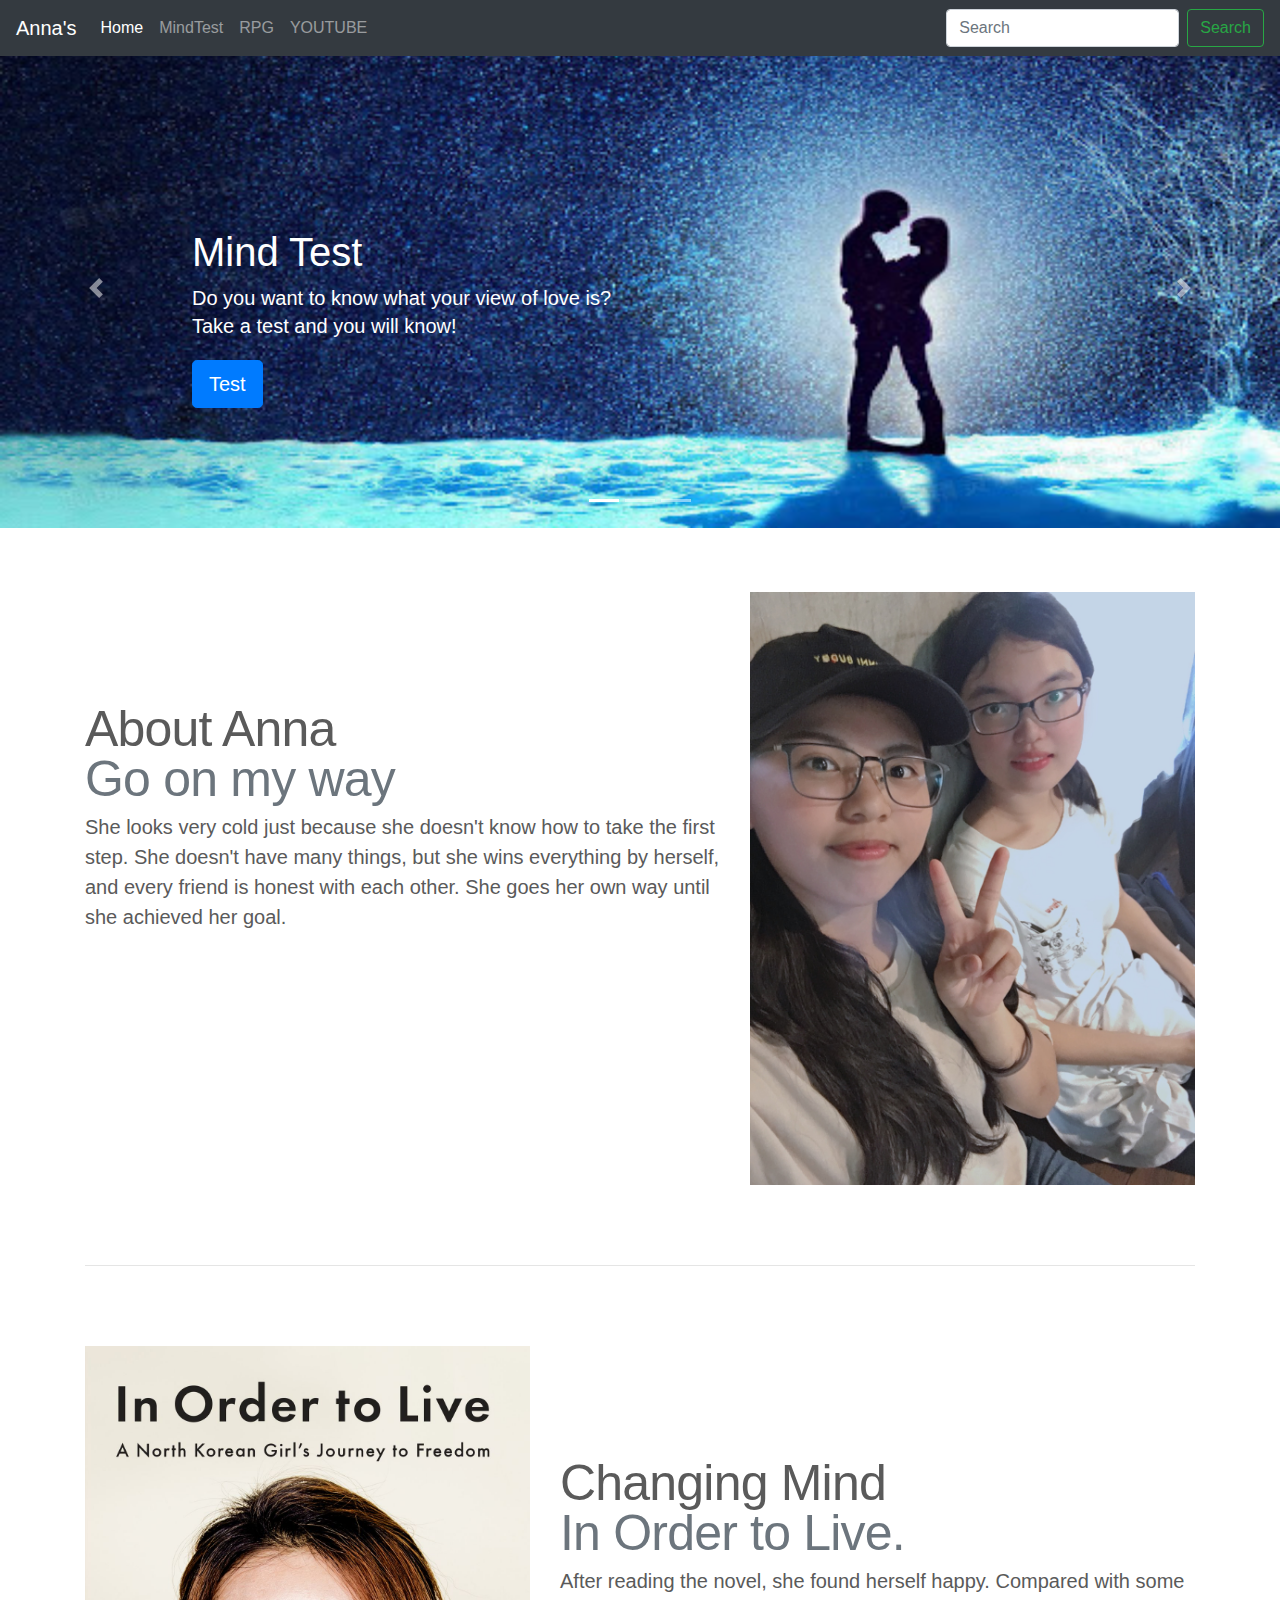
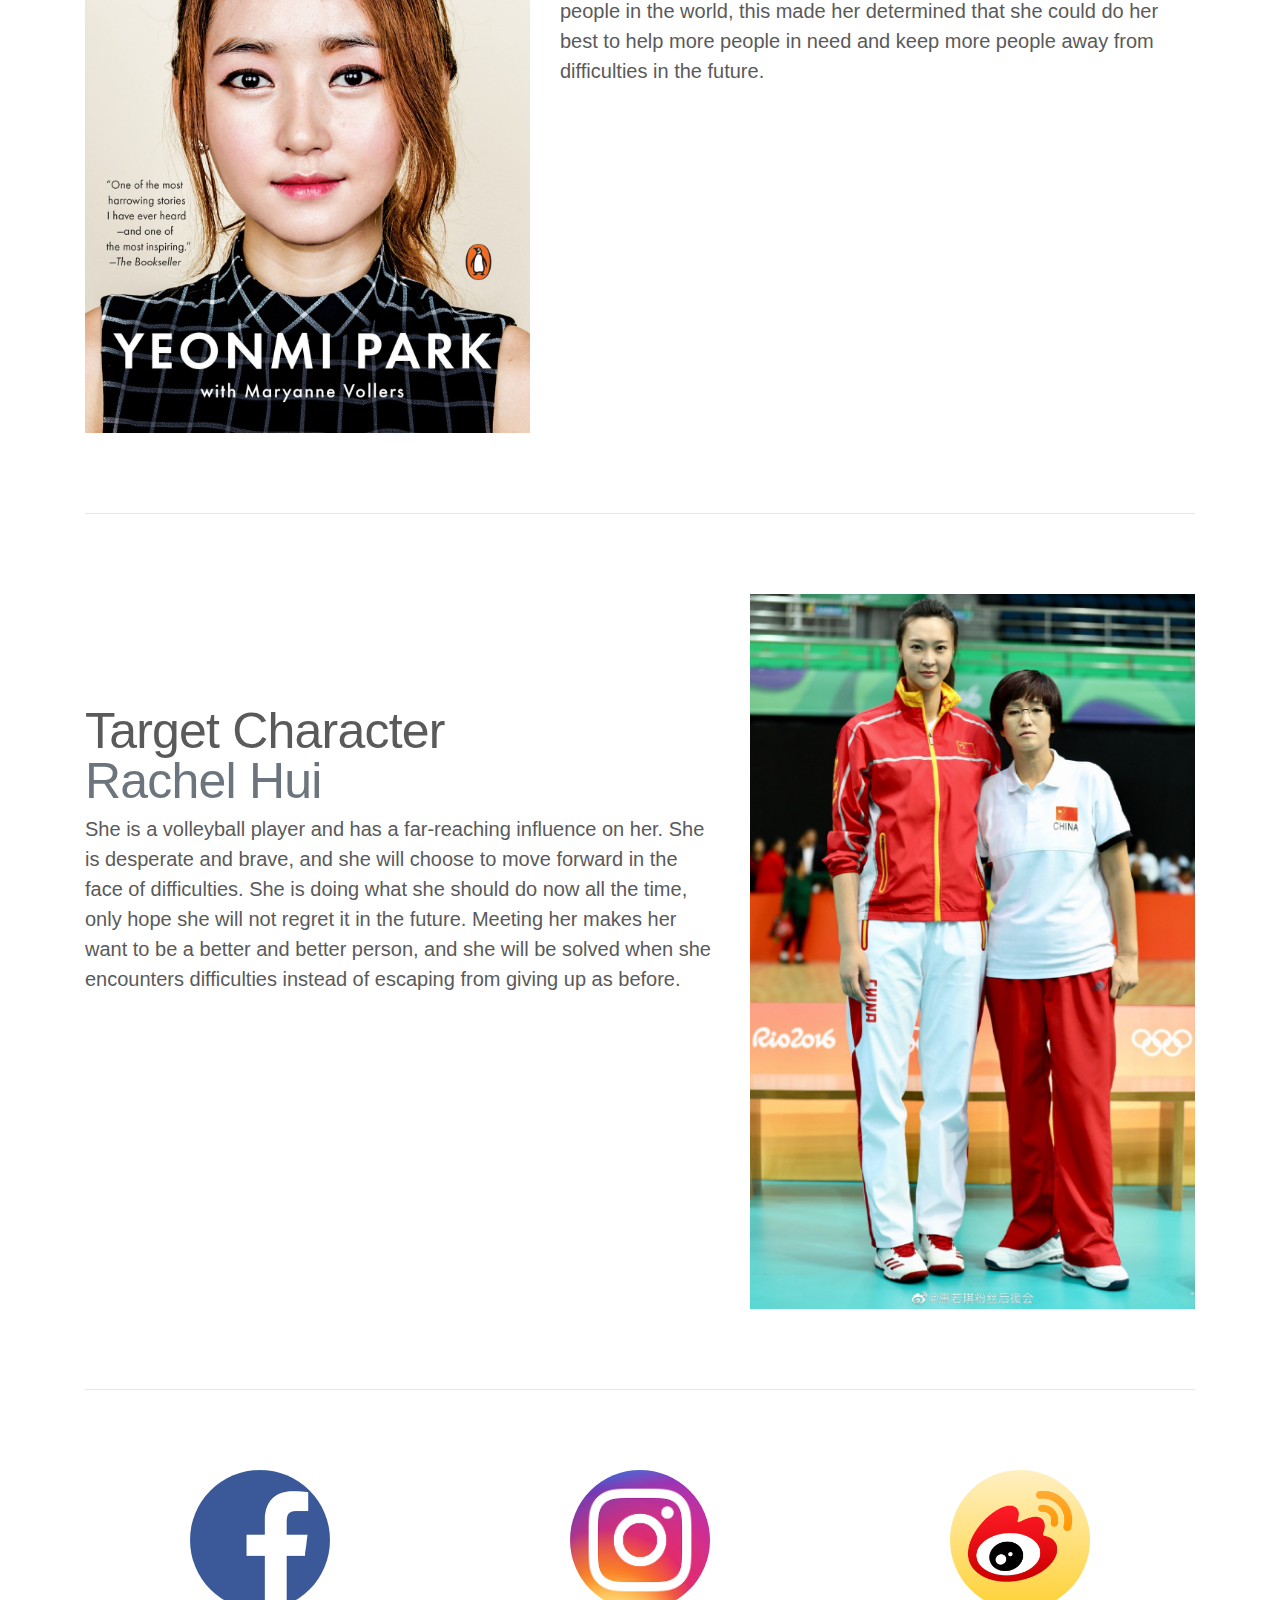
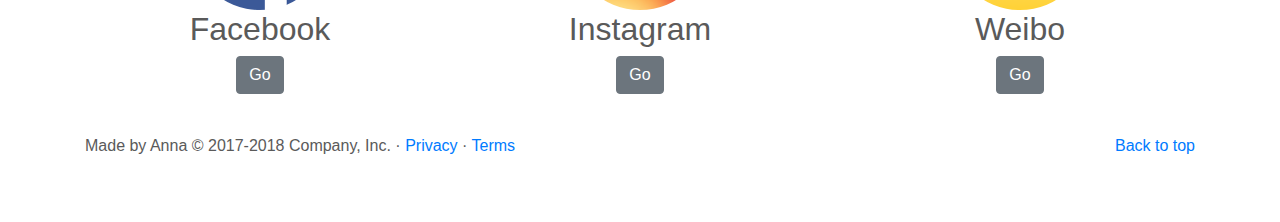
<file: index.html>
<!doctype html>
<html lang="en">
  <head>
    <meta charset="utf-8">
    <meta name="viewport" content="width=device-width, initial-scale=1, shrink-to-fit=no">
    <meta name="description" content="">
    <meta name="author" content="">
    <link rel="icon" href="favicon.ico">

    <title>Anna's Web</title>

    <!-- Bootstrap core CSS -->
    <link href="dist/css/bootstrap.min.css" rel="stylesheet">

    <!-- Custom styles for this template -->
    <link href="carousel.css" rel="stylesheet">
  </head>
  <body>

    <header>
      <nav class="navbar navbar-expand-md navbar-dark fixed-top bg-dark">
        <a class="navbar-brand" href="#">Anna's</a>
        <button class="navbar-toggler" type="button" data-toggle="collapse" data-target="#navbarCollapse" aria-controls="navbarCollapse" aria-expanded="false" aria-label="Toggle navigation">
          <span class="navbar-toggler-icon"></span>
        </button>
        <div class="collapse navbar-collapse" id="navbarCollapse">
          <ul class="navbar-nav mr-auto">
            <li class="nav-item active">
              <a class="nav-link" href="#">Home<span class="sr-only">(current)</span></a>
            </li>
            <li class="nav-item">
              <a class="nav-link" href="mindtest.html">MindTest</a>
            </li>
            <li class="nav-item">
              <a class="nav-link" href="RPG.html">RPG</a>
            </li>
            <li class="nav-item">
              <a class="nav-link" href="YOUTUBE.html">YOUTUBE</a>
            </li>
          </ul>
          <form class="form-inline mt-2 mt-md-0">
            <input class="form-control mr-sm-2" type="text" placeholder="Search" aria-label="Search">
            <button class="btn btn-outline-success my-2 my-sm-0" type="submit">Search</button>
          </form>
        </div>
      </nav>
    </header>

    <main role="main">

      <div id="myCarousel" class="carousel slide" data-ride="carousel">
        <ol class="carousel-indicators">
          <li data-target="#myCarousel" data-slide-to="0" class="active"></li>
          <li data-target="#myCarousel" data-slide-to="1"></li>
          <li data-target="#myCarousel" data-slide-to="2"></li>
        </ol>
        <div class="carousel-inner">
          <div class="carousel-item active">
            <img class="first-slide" src="assets/img/unnamed (1).jpg" alt="First slide">
            <div class="container">
              <div class="carousel-caption text-left">
                <h1>Mind Test</h1>
                <p>Do you want to know what your view of love is? <br>Take a test and you will know!</p>
                <p><a class="btn btn-lg btn-primary" href="mindtest.html" role="button">Test</a></p>
              </div>
            </div>
          </div>
          <div class="carousel-item">
            <img class="second-slide" src="assets/img/20150925_094240.jpg" alt="Second slide">
            <div class="container">
              <div class="carousel-caption">
                <h1>RPG</h1>
                <p>Do you want to know what your view of love is?<br>Take a test and you will know!</p>
                <p><a class="btn btn-lg btn-primary" href="RPG.html" role="button">Play</a></p>
              </div>
            </div>
          </div>
          <div class="carousel-item">
            <img class="third-slide" src="assets/img/pngtree-music-dream-piano-training-background-image_232488.jpg" alt="Third slide">
            <div class="container">
              <div class="carousel-caption text-right">
                <h1>YouTube</h1>
                <p>Do you want to experience no advertising interference? <br>Click in and experience it now!</p>
                <p><a class="btn btn-lg btn-primary" href="YOUTUBE.html" role="button">Clicking</a></p>
              </div>
            </div>
          </div>
        </div>
        <a class="carousel-control-prev" href="#myCarousel" role="button" data-slide="prev">
          <span class="carousel-control-prev-icon" aria-hidden="true"></span>
          <span class="sr-only">Previous</span>
        </a>
        <a class="carousel-control-next" href="#myCarousel" role="button" data-slide="next">
          <span class="carousel-control-next-icon" aria-hidden="true"></span>
          <span class="sr-only">Next</span>
        </a>
      </div>
      


      <!-- Marketing messaging and featurettes
      ================================================== -->
      <!-- Wrap the rest of the page in another container to center all the content. -->

      <div class="container marketing">

        <!-- START THE FEATURETTES -->

        <!--<hr class="featurette-divider">-->

        <div class="row featurette">
          <div class="col-md-7">
            <h2 class="featurette-heading">About Anna<br> <span class="text-muted">Go on my way</span></h2>
            <p class="lead">She looks very cold just because she doesn't know how to take the first step. She doesn't have many things, but she wins everything by herself, and every friend is honest with each other. She goes her own way until she achieved her goal.</p>
          </div>
          <div class="col-md-5">
            <img class="featurette-image img-fluid mx-auto" src="assets/img/0.jpeg" data-src="holder.js/500x500/auto" alt="Generic placeholder image">
          </div>
        </div>

        <hr class="featurette-divider">

        <div class="row featurette">
          <div class="col-md-7 order-md-2">
            <h2 class="featurette-heading">Changing Mind<br><span class="text-muted">In Order to Live.</span></h2>
            <p class="lead">After reading the novel, she found herself happy. Compared with some people in the world, this made her determined that she could do her best to help more people in need and keep more people away from difficulties in the future.</p>
          </div>
          <div class="col-md-5 order-md-1">
            <img class="featurette-image img-fluid mx-auto" src="assets/img/in-order-to-live.jpg"data-src="holder.js/500x500/auto" alt="Generic placeholder image">
          </div>
        </div>

        <hr class="featurette-divider">

        <div class="row featurette">
          <div class="col-md-7">
            <h2 class="featurette-heading">Target Character<br><span class="text-muted">Rachel Hui</span></h2>
            <p class="lead">She is a volleyball player and has a far-reaching influence on her. She is desperate and brave, and she will choose to move forward in the face of difficulties. She is doing what she should do now all the time, only hope she will not regret it in the future. Meeting her makes her want to be a better and better person, and she will be solved when she encounters difficulties instead of escaping from giving up as before.</p>
          </div>
          <div class="col-md-5">
            <img class="featurette-image img-fluid mx-auto" src="assets/img/oRlNv2ve6a0Zapm5M5hehU8lg0a4eJei96Ol-vejpfo.jpg"data-src="holder.js/500x500/auto" alt="Generic placeholder image">
          </div>
        </div>
        <hr class="featurette-divider">
        <!-- Three columns of text below the carousel -->
        <div class="row">
         <div class="col-lg-4">
            <img class="rounded-circle" src="assets/img/fb.png" alt="Generic placeholder image" width="140" height="140">
            <h2>Facebook</h2>
            <p><a class="btn btn-secondary" href="https://www.facebook.com/anna901228/" role="button">Go</a></p>
          </div><!-- /.col-lg-4 -->
          <div class="col-lg-4">
						<img class="rounded-circle" src="assets/img/20201007114742_1_instagram-appicon-aug2017.png" alt="Generic placeholder image" width="140" height="140">
            <h2>Instagram</h2>
            <p><a class="btn btn-secondary" href="https://www.instagram.com/anna_chen_1228/">Go</a></p>
          </div><!-- /.col-lg-4 -->
          <div class="col-lg-4">
            <img class="rounded-circle" src="assets/img/unnamed.png" alt="Generic placeholder image" width="140" height="140">
            <h2>Weibo</h2>
            <p><a class="btn btn-secondary" href="https://weibo.com/5684871677/profile?topnav=1&wvr=6&is_all=1" role="button">Go</a></p>
          </div><!-- /.col-lg-4 -->
        </div><!-- /.row -->

        

        <!-- /END THE FEATURETTES -->

      </div><!-- /.container -->


      <!-- FOOTER -->
      <footer class="container">
        <p class="float-right"><a href="#">Back to top</a></p>
        <p>Made by Anna &copy; 2017-2018 Company, Inc. &middot; <a href="#">Privacy</a> &middot; <a href="#">Terms</a></p>
      </footer>
    </main>

    <!-- Bootstrap core JavaScript
    ================================================== -->
    <!-- Placed at the end of the document so the pages load faster -->
    <script src="https://code.jquery.com/jquery-3.3.1.slim.min.js" integrity="sha384-q8i/X+965DzO0rT7abK41JStQIAqVgRVzpbzo5smXKp4YfRvH+8abtTE1Pi6jizo" crossorigin="anonymous"></script>
    <script>window.jQuery || document.write('<script src="assets/js/vendor/jquery-slim.min.js"><\/script>')</script>
    <script src="assets/js/vendor/popper.min.js"></script>
    <script src="dist/js/bootstrap.min.js"></script>
    <!-- Just to make our placeholder images work. Don't actually copy the next line! -->
    <script src="assets/js/vendor/holder.min.js"></script>
  </body>
</html>
</file>
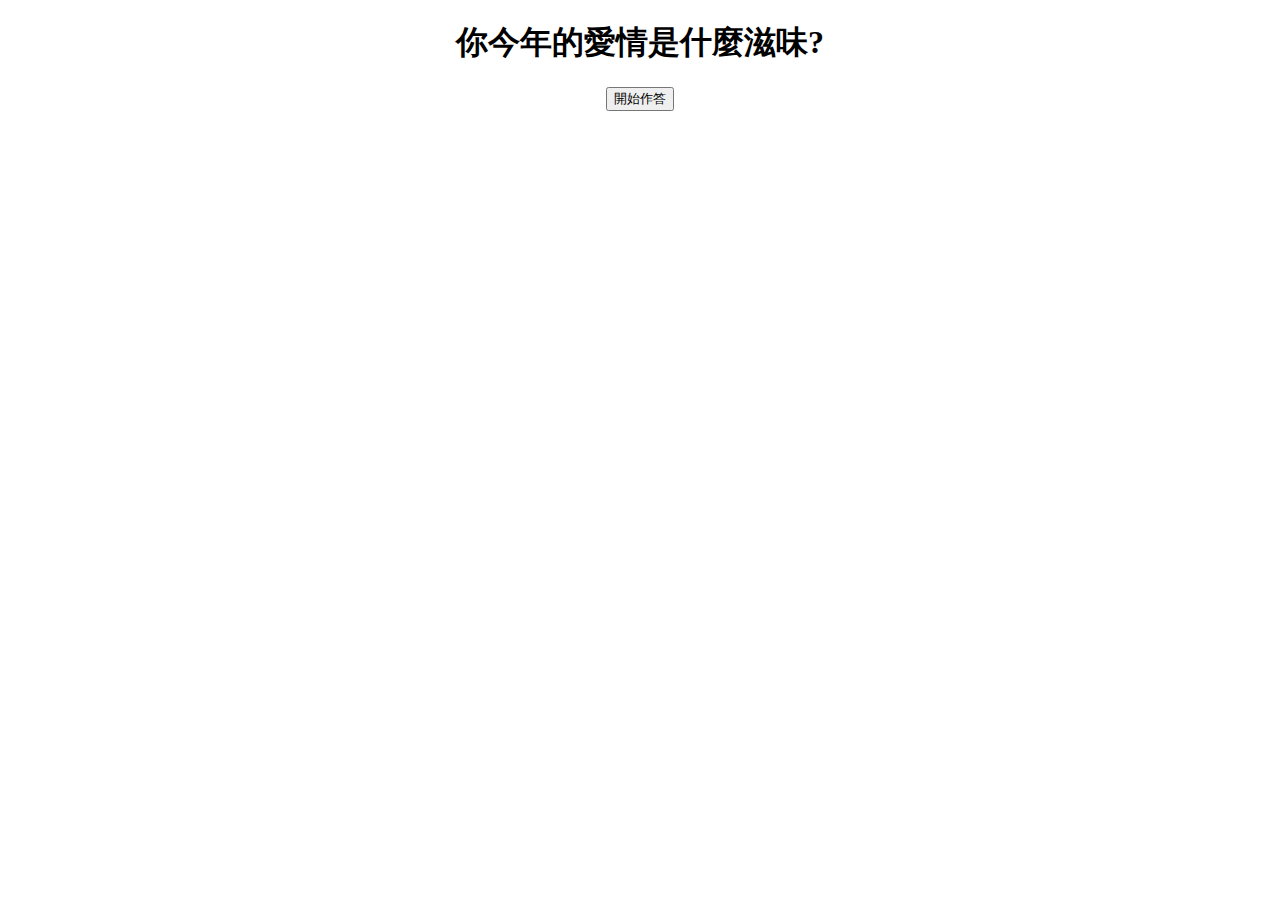
<file: lovetest/index.html>
<!DOCTYPE html>
<html>
    <head>
        <meta charset="utf-8">
        <title>Mind Quiz</title>
        <link rel="stylesheet" href="style.css">
    </head>
    <body>
        <h1>你今年的愛情是什麼滋味?</h1>
        <div>
            <h2 id="question"></h2>
            <div id="options"></div>
        </div>
        <input id="startButton" type="button" value="開始作答">
        <script src="https://code.jquery.com/jquery-3.6.0.min.js"></script>
        <script src="data.js"></script>
        <script src="main.js"></script>
    </body>
</html>
</file>
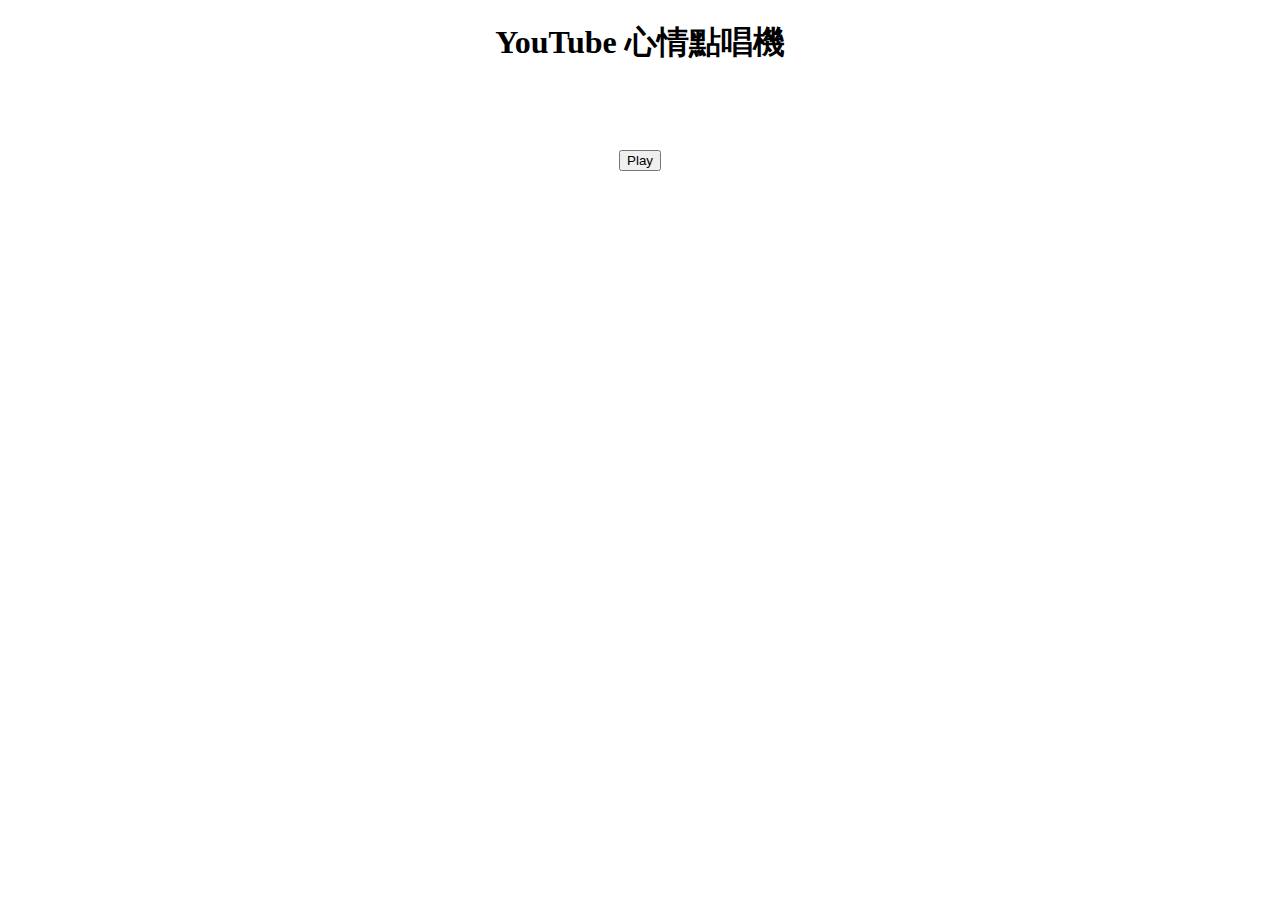
<file: YOUTUBE/index.html>
<!DOCTYPE html><!--主要顯示頁面-->
<html>
    <head>
        <meta charset="utf-8">
        <title></title>
        <link rel="stylesheet" href="style.css">
    </head>
    <body>
        <h1>YouTube 心情點唱機</h1>
        <h2></h2><!--播放歌曲名稱放這裡-->
        <div id="player"></div><!-- YouTube Video Player -->
        <br>
        <input id="playButton" type="button" value="Play">
        <script src="https://code.jquery.com/jquery-3.6.0.min.js"></script>
        <script src="https://www.youtube.com/iframe_api"></script>
        <script src="playList.js"></script>
        <script src="main.js"></script>
    </body>
</html>
</file>
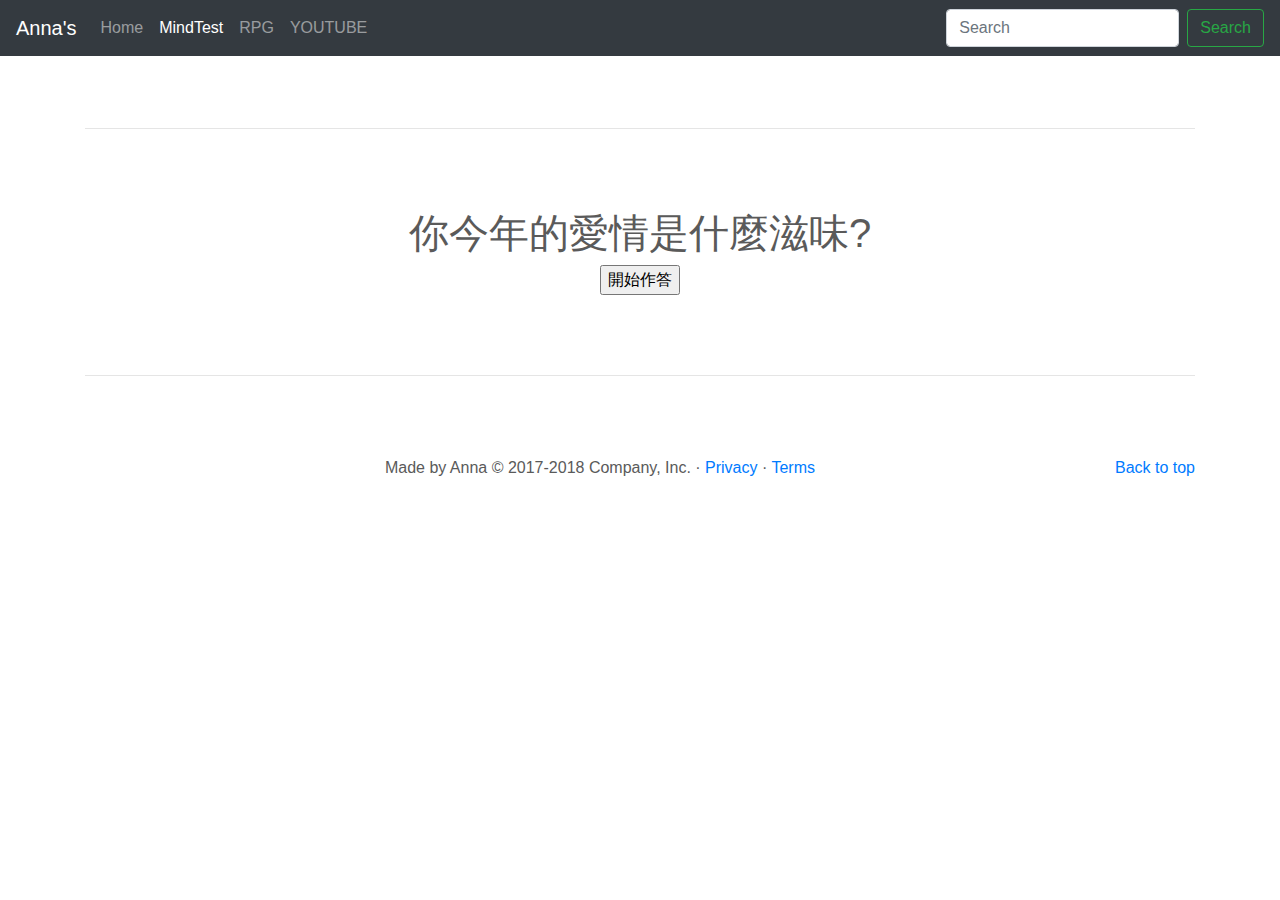
<file: mindtest.html>
<!doctype html>
<html lang="en">
  <head>
    <meta charset="utf-8">
    <meta name="viewport" content="width=device-width, initial-scale=1, shrink-to-fit=no">
    <meta name="description" content="">
    <meta name="author" content="">
    <link rel="icon" href="favicon.ico">

    <title>Mind Test</title>

    <!-- Bootstrap core CSS -->
    <link href="dist/css/bootstrap.min.css" rel="stylesheet">
    <link href="lovetest/style.css" rel="stylesheet">

    <!-- Custom styles for this template -->
    <link href="carousel.css" rel="stylesheet">
  </head>
  <body>

    <header>
      <nav class="navbar navbar-expand-md navbar-dark fixed-top bg-dark">
        <a class="navbar-brand" href="index.html">Anna's</a>
        <button class="navbar-toggler" type="button" data-toggle="collapse" data-target="#navbarCollapse" aria-controls="navbarCollapse" aria-expanded="false" aria-label="Toggle navigation">
          <span class="navbar-toggler-icon"></span>
        </button>
        <div class="collapse navbar-collapse" id="navbarCollapse">
          <ul class="navbar-nav mr-auto">
            <li class="nav-item ">
              <a class="nav-link" href="index.html">Home</a>
            </li>
            <li class="nav-item active">
              <a class="nav-link" href="#">MindTest<span class="sr-only">(current)</span></a>
            </li>
            <li class="nav-item">
              <a class="nav-link" href="RPG.html">RPG</a>
            </li>
            <li class="nav-item">
              <a class="nav-link" href="YOUTUBE.html">YOUTUBE</a>
            </li>
            
          </ul>
          <form class="form-inline mt-2 mt-md-0">
            <input class="form-control mr-sm-2" type="text" placeholder="Search" aria-label="Search">
            <button class="btn btn-outline-success my-2 my-sm-0" type="submit">Search</button>
          </form>
        </div>
      </nav>
    </header>

    <main role="main">

      <!-- Marketing messaging and featurettes
      ================================================== -->
      <!-- Wrap the rest of the page in another container to center all the content. -->

      <div class="container marketing">

        <!-- START THE FEATURETTES -->

        <hr class="featurette-divider">
        <h1>你今年的愛情是什麼滋味?</h1>
        <div>
            <h2 id="question"></h2>
            <div id="options"></div>
        </div>
        <input id="startButton" type="button" value="開始作答">

        <hr class="featurette-divider">

        <!-- /END THE FEATURETTES -->

      </div><!-- /.container -->


      <!-- FOOTER -->
      <footer class="container">
        <p class="float-right"><a href="#">Back to top</a></p>
        <p>Made by Anna &copy; 2017-2018 Company, Inc. &middot; <a href="#">Privacy</a> &middot; <a href="#">Terms</a></p>
      </footer>
    </main>

    <!-- Bootstrap core JavaScript
    ================================================== -->
    <!-- Placed at the end of the document so the pages load faster -->
    <script src="https://code.jquery.com/jquery-3.3.1.slim.min.js" integrity="sha384-q8i/X+965DzO0rT7abK41JStQIAqVgRVzpbzo5smXKp4YfRvH+8abtTE1Pi6jizo" crossorigin="anonymous"></script>
    <script>window.jQuery || document.write('<script src="assets/js/vendor/jquery-slim.min.js"><\/script>')</script>
    <script src="assets/js/vendor/popper.min.js"></script>
    <script src="dist/js/bootstrap.min.js"></script>
    <!-- Just to make our placeholder images work. Don't actually copy the next line! -->
    <script src="assets/js/vendor/holder.min.js"></script>
    <script src='lovetest/data.js'></script>
    <script src='lovetest/main.js'></script>
  </body>
</html>
</file>
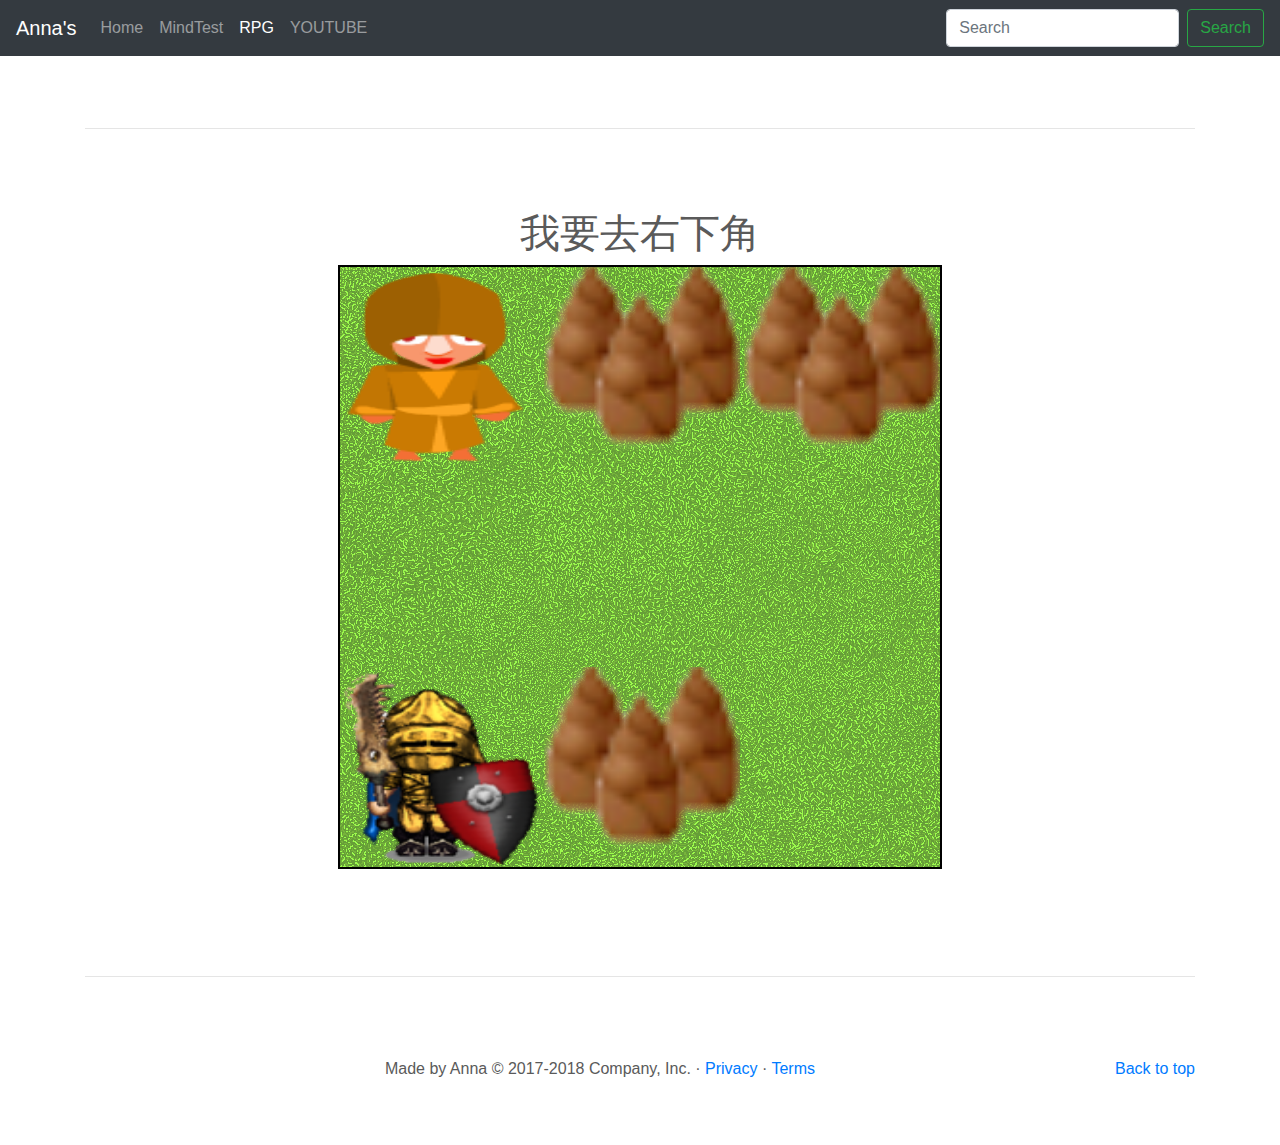
<file: RPG.html>
<!doctype html>
<html lang="en">
  <head>
    <meta charset="utf-8">
    <meta name="viewport" content="width=device-width, initial-scale=1, shrink-to-fit=no">
    <meta name="description" content="">
    <meta name="author" content="">
    <link rel="icon" href="favicon.ico">

    <title>RPG</title>

    <!-- Bootstrap core CSS -->
    <link href="dist/css/bootstrap.min.css" rel="stylesheet">
    <link href="RPG/style.css" rel="stylesheet">

    <!-- Custom styles for this template -->
    <link href="carousel.css" rel="stylesheet">
  </head>
  <body>

    <header>
      <nav class="navbar navbar-expand-md navbar-dark fixed-top bg-dark">
        <a class="navbar-brand" href="index.html">Anna's</a>
        <button class="navbar-toggler" type="button" data-toggle="collapse" data-target="#navbarCollapse" aria-controls="navbarCollapse" aria-expanded="false" aria-label="Toggle navigation">
          <span class="navbar-toggler-icon"></span>
        </button>
        <div class="collapse navbar-collapse" id="navbarCollapse">
          <ul class="navbar-nav mr-auto">
            <li class="nav-item ">
              <a class="nav-link" href="index.html">Home</a>
            </li>
            <li class="nav-item ">
              <a class="nav-link" href="mindtest.html">MindTest</a>
            </li>
            <li class="nav-item active">
                <a class="nav-link" href="#">RPG<span class="sr-only">(current)</span></a>
            </li>
            <li class="nav-item">
                <a class="nav-link" href="YOUTUBE.html">YOUTUBE</a>
            </li>
            
          </ul>
          <form class="form-inline mt-2 mt-md-0">
            <input class="form-control mr-sm-2" type="text" placeholder="Search" aria-label="Search">
            <button class="btn btn-outline-success my-2 my-sm-0" type="submit">Search</button>
          </form>
        </div>
      </nav>
    </header>

    <main role="main">

      <!-- Marketing messaging and featurettes
      ================================================== -->
      <!-- Wrap the rest of the page in another container to center all the content. -->

      <div class="container marketing">

        <!-- START THE FEATURETTES -->

        <hr class="featurette-divider">
        <h1>我要去右下角</h1>
        <div>
            <canvas id="myCanvas" width="600" height="600"></canvas>
            <p id="talkBox"></p>
        </div>

        <hr class="featurette-divider">

        <!-- /END THE FEATURETTES -->

      </div><!-- /.container -->


      <!-- FOOTER -->
      <footer class="container">
        <p class="float-right"><a href="#">Back to top</a></p>
        <p>Made by Anna &copy; 2017-2018 Company, Inc. &middot; <a href="#">Privacy</a> &middot; <a href="#">Terms</a></p>
      </footer>
    </main>

    <!-- Bootstrap core JavaScript
    ================================================== -->
    <!-- Placed at the end of the document so the pages load faster -->
    <script src="https://code.jquery.com/jquery-3.3.1.slim.min.js" integrity="sha384-q8i/X+965DzO0rT7abK41JStQIAqVgRVzpbzo5smXKp4YfRvH+8abtTE1Pi6jizo" crossorigin="anonymous"></script>
    <script>window.jQuery || document.write('<script src="assets/js/vendor/jquery-slim.min.js"><\/script>')</script>
    <script src='RPG/main.js'></script>
    <script src="assets/js/vendor/popper.min.js"></script>
    <script src="dist/js/bootstrap.min.js"></script>
    <!-- Just to make our placeholder images work. Don't actually copy the next line! -->
    <script src="assets/js/vendor/holder.min.js"></script>
    
  </body>
</html>
</file>
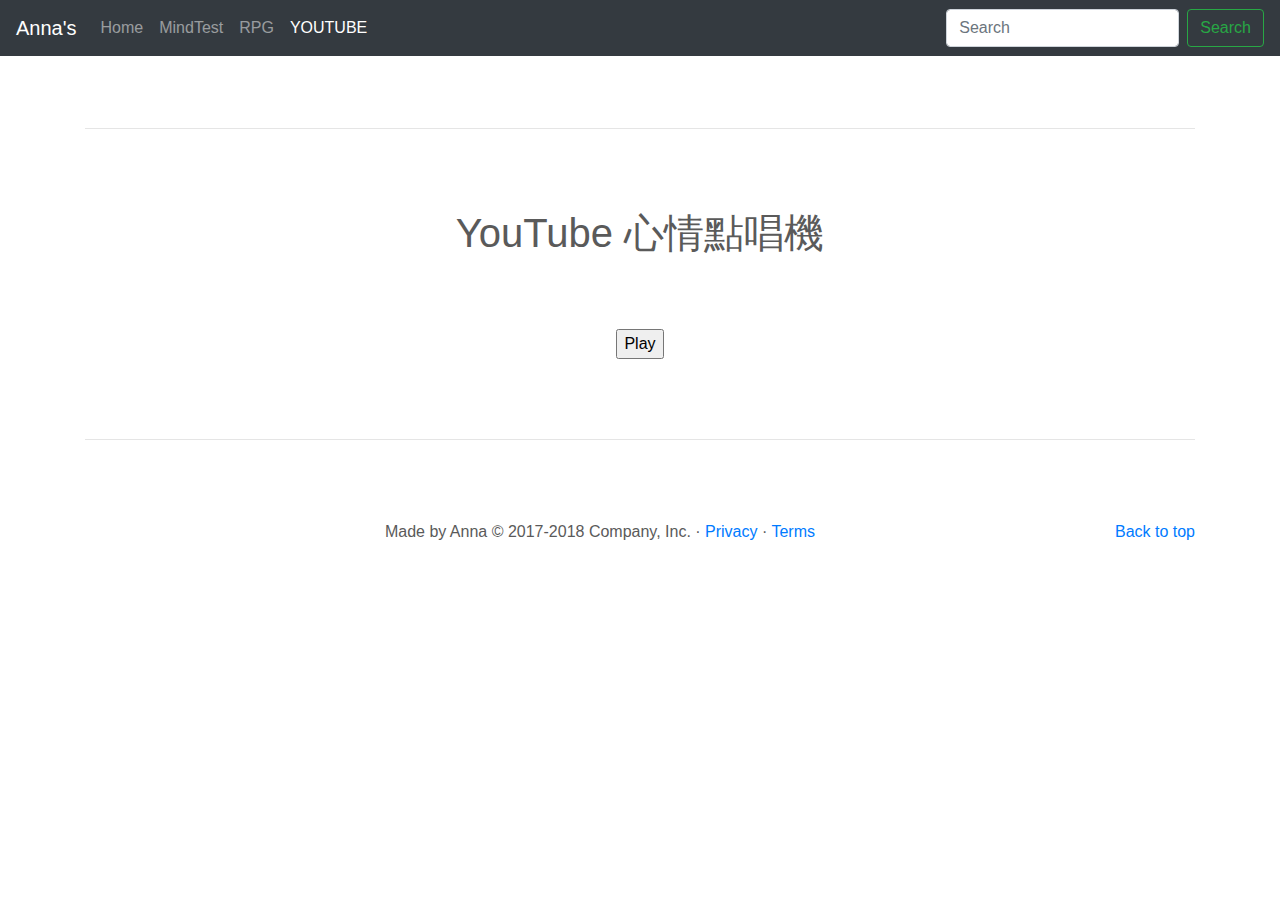
<file: YOUTUBE.html>
<!doctype html>
<html lang="en">
  <head>
    <meta charset="utf-8">
    <meta name="viewport" content="width=device-width, initial-scale=1, shrink-to-fit=no">
    <meta name="description" content="">
    <meta name="author" content="">
    <link rel="icon" href="favicon.ico">

    <title>YOUTUBE</title>

    <!-- Bootstrap core CSS -->
    <link href="dist/css/bootstrap.min.css" rel="stylesheet">
    <link href="YOUTUBE/style.css" rel="stylesheet">

    <!-- Custom styles for this template -->
    <link href="carousel.css" rel="stylesheet">
  </head>
  <body>

    <header>
      <nav class="navbar navbar-expand-md navbar-dark fixed-top bg-dark">
        <a class="navbar-brand" href="index.html">Anna's</a>
        <button class="navbar-toggler" type="button" data-toggle="collapse" data-target="#navbarCollapse" aria-controls="navbarCollapse" aria-expanded="false" aria-label="Toggle navigation">
          <span class="navbar-toggler-icon"></span>
        </button>
        <div class="collapse navbar-collapse" id="navbarCollapse">
          <ul class="navbar-nav mr-auto">
            <li class="nav-item ">
              <a class="nav-link" href="index.html">Home</a>
            </li>
            <li class="nav-item ">
              <a class="nav-link" href="mindtest.html">MindTest</a>
            </li>
            <li class="nav-item">
              <a class="nav-link" href="RPG.html">RPG</a>
            </li>
            <li class="nav-item active">
                <a class="nav-link" href="#">YOUTUBE <span class="sr-only">(current)</span></a>
            </li>
          </ul>
          <form class="form-inline mt-2 mt-md-0">
            <input class="form-control mr-sm-2" type="text" placeholder="Search" aria-label="Search">
            <button class="btn btn-outline-success my-2 my-sm-0" type="submit">Search</button>
          </form>
        </div>
      </nav>
    </header>

    <main role="main">

      <!-- Marketing messaging and featurettes
      ================================================== -->
      <!-- Wrap the rest of the page in another container to center all the content. -->

      <div class="container marketing">

        <!-- START THE FEATURETTES -->

        <hr class="featurette-divider">
        <h1>YouTube 心情點唱機</h1>
        <h2></h2><!--播放歌曲名稱放這裡-->
        <div id="player"></div><!-- YouTube Video Player -->
        <br>
        <input id="playButton" type="button" value="Play">

        <hr class="featurette-divider">

        <!-- /END THE FEATURETTES -->

      </div><!-- /.container -->


      <!-- FOOTER -->
      <footer class="container">
        <p class="float-right"><a href="#">Back to top</a></p>
        <p>Made by Anna &copy; 2017-2018 Company, Inc. &middot; <a href="#">Privacy</a> &middot; <a href="#">Terms</a></p>
      </footer>
    </main>

    <!-- Bootstrap core JavaScript
    ================================================== -->
    <!-- Placed at the end of the document so the pages load faster -->
    <script src="https://code.jquery.com/jquery-3.3.1.slim.min.js" integrity="sha384-q8i/X+965DzO0rT7abK41JStQIAqVgRVzpbzo5smXKp4YfRvH+8abtTE1Pi6jizo" crossorigin="anonymous"></script>
    <script>window.jQuery || document.write('<script src="assets/js/vendor/jquery-slim.min.js"><\/script>')</script>
    <script src="assets/js/vendor/popper.min.js"></script>
    <script src="dist/js/bootstrap.min.js"></script>
    <!-- Just to make our placeholder images work. Don't actually copy the next line! -->
    <script src="assets/js/vendor/holder.min.js"></script>
    <script src="https://www.youtube.com/iframe_api"></script>
    <script src='YOUTUBE/main.js'></script>
    <script src='YOUTUBE/playList.js'></script>
  </body>
</html>
</file>
<file: carousel.css>
/* GLOBAL STYLES
-------------------------------------------------- */
/* Padding below the footer and lighter body text */

body {
  padding-top: 3rem;
  padding-bottom: 3rem;
  color: #5a5a5a;
}


/* CUSTOMIZE THE CAROUSEL
-------------------------------------------------- */

/* Carousel base class */
.carousel {
  margin-bottom: 4rem;
}
/* Since positioning the image, we need to help out the caption */
.carousel-caption {
  bottom: 5rem;
  z-index: 10;
}

/* Declare heights because of positioning of img element */
.carousel-item {
  height: 30rem;
  background-color: #777;
}
.carousel-item > img {
  position: absolute;
  top: 0;
  left: 0;
  min-width: 100%;
  height: 30rem;
}


/* MARKETING CONTENT
-------------------------------------------------- */

/* Center align the text within the three columns below the carousel */
.marketing .col-lg-4 {
  margin-bottom: 1.5rem;
  text-align: center;
}
.marketing h2 {
  font-weight: 400;
}
.marketing .col-lg-4 p {
  margin-right: .75rem;
  margin-left: .75rem;
}


/* Featurettes
------------------------- */

.featurette-divider {
  margin: 5rem 0; /* Space out the Bootstrap <hr> more */
}

/* Thin out the marketing headings */
.featurette-heading {
  font-weight: 300;
  line-height: 1;
  letter-spacing: -.05rem;
}


/* RESPONSIVE CSS
-------------------------------------------------- */

@media (min-width: 40em) {
  /* Bump up size of carousel content */
  .carousel-caption p {
    margin-bottom: 1.25rem;
    font-size: 1.25rem;
    line-height: 1.4;
  }

  .featurette-heading {
    font-size: 50px;
  }
}

@media (min-width: 62em) {
  .featurette-heading {
    margin-top: 7rem;
  }
}
</file>
<file: lovetest/style.css>
body{
    text-align: center;
}
</file>
<file: YOUTUBE/style.css>
/*網頁樣式檔*/
body{
    text-align: center;
}
h2{
    /* 預留歌曲名稱顯示空間 */
    height: 32px;
    font-size: medium;
}
</file>
<file: RPG/style.css>
body{
    text-align: center;
}

canvas{
    border: 2px solid black;
    background-image: url(images/grasses68.gif);
}

#talkBox{
    height: 20px;
    color: brown;
    font-size: 26px;
    font-weight: bold;
}
</file>
